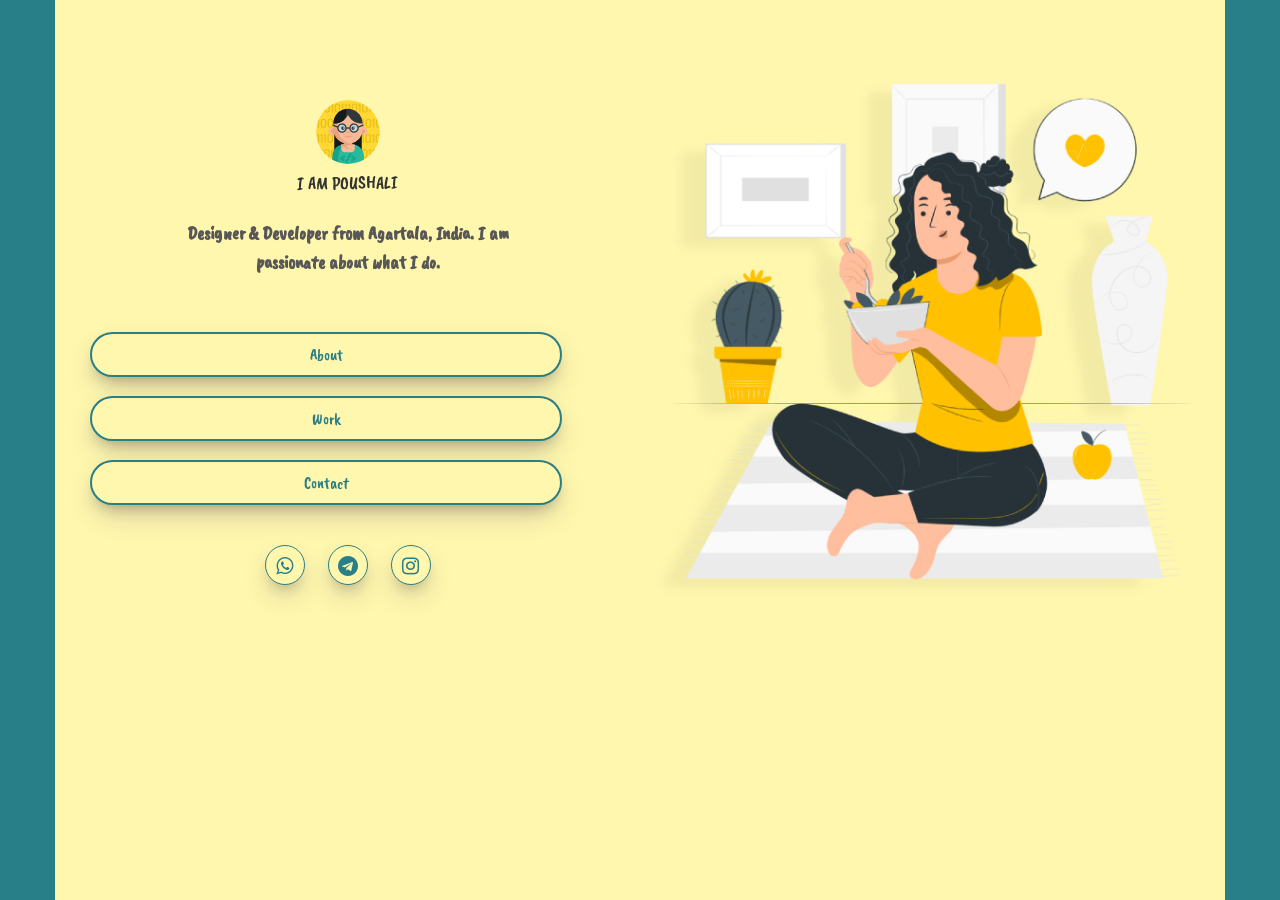
<file: index.html>
<!DOCTYPE html>
<html lang="en">
    <head>
        <meta charset="utf-8">
        <meta http-equiv="X-UA-Compatible" content="IE=edge">
        <meta name="viewport" content="width=device-width, initial-scale=1">

        <title>Poushali Chak</title>
        

        <link rel="stylesheet" type="text/css" href="">
        <link href="assets/css/bootstrap.min.css" rel="stylesheet">
        <link href="assets/css/bootstrap-theme.min.css" rel="stylesheet">
        <link href="assets/css/font-awesome.min.css" rel="stylesheet">
        
        <link href="assets/css/main.css" rel="stylesheet">
        <link rel="icon" href="assets/images/logo.png">
        <link rel="stylesheet" href="https://cdnjs.cloudflare.com/ajax/libs/animate.css/3.5.2/animate.min.css">
        
    </head>

    <body>
        <div id="index">                                           <!-- Index starts here -->
            <div class="container main">
                <div class="row home">
                    <div id = "index_left" class="col-md-6 left">

                         <div class="logo">
                            <img src="assets/images/logo.png">
                            <h4>I am Poushali</h4>
                        </div>
                        <p class="home-description">
                             Designer & Developer from Agartala, India. I am passionate about what I do.
                        </p>
                        <div class="btn-group-vertical custom_btn animated slideinright">
                            <div id="about" class="btn btn-rabbit">About</div>
                            <div id="work" class="btn btn-rabbit">Work</div>
                            <div id="contact" class="btn btn-rabbit">Contact</div>
                        </div>      
                        <div class="social">
                            <a href="https://wa.me/918787311210"><i class="fa fa-whatsapp" aria-hidden="true"></i></a>
                            <a href="https://t.me/PouChak"><i class="fa fa-telegram" aria-hidden="true"></i></a>
                            <a href="https://www.instagram.com/poush.chak/"><i class="fa fa-instagram" aria-hidden="true"></i></a>
                        </div>
                        
                    </div>
                    <div id = "index_right" class="col-md-6 text-center right">
                       <img class="img-responsive img-rabbit" src="assets/images/home.jpg">
                    </div>
                </div>

                
            </div>
        </div>                                                      <!-- index ends here -->

        <div id="about_scroll" class="pages ">                      <!-- about strats here  -->
            <div class="container main">
                <div class="row">
                    <div class="col-md-6 left" id="about_left">
                        

                        <a href="#index" class="btn btn-rabbit back"> <i class="fa fa-angle-left" aria-hidden="true"></i> Back to home </a>
                        <div id="watermark">
                            <h2 class="page-title" text-center>About</h2>
                            <div class="marker">a</div>
                        </div>
                        <p class='subtitle'>Hi, I am Poushali. A web designer, front-end developer and app developer based in Agartala.
                        </p>
                         <p class="info">I lived in tiny but really beautiful state called Tripura, placed on a far northeastern region of India. I grow up here. Got a bachelor of engineering degree in computer science. I love coding, teaching, reading, singing and wondering.. & also love food.. </p> 
                    </div>

                    <div class="col-md-6 right" id="about_right">
                        <img class="img-responsive img-rabbit" src="assets/images/about.jpg"> 
                    </div>
                </div>
            </div>            
        </div>                                                                <!-- About ends here -->


        
        <div id="work_scroll" class="pages">                                  <!-- Work starts here -->
            <div class="container main">
                <div class="row">
                    <div class="col-md-6" id="work_left">
                      <a href="#index" class="btn btn-rabbit back"> <i class="fa fa-angle-left" aria-hidden="true"></i> Back to Home </a>
                        <div id="watermark">
                            <h2 class="page-title" text-center>Work</h2>
                            <div class="marker">w</div>
                        </div>
                        <p class='subtitle'>Here is a little bit about my workings;
                        </p>
                        <p class="info">I design and develop minimalistic, modern, responsive & aesthetic websites and apps. & also teach programming languages like python, java, javascript, c, c++, php; my interest lies in ui/ux, graphics, android apps, web apps and little bit of game development. 
                            <br>My old projects : <a href="https://wepollbypc.netlify.app/">Poll App</a>, 
                            <a href="https://quirkyquiz.netlify.app/">Quiz App</a>, 
                            <a href="https://poushaliscollections.netlify.app/">Portfolio</a>, 
                            <a href="https://imagelab.netlify.app/">Image Manipulatiob App</a>, 
                            <a href="https://weatherviewbypc.netlify.app/">Weather App</a>, 
                            <a href="https://thechroniclesbeta.netlify.app/">News App</a>
                            <a href="https://audiovisualbypou.netlify.app/">Audio visualiser App</a>
                        </p>  
                    </div>

                    <div class="col-md-6" id="work_right">
                        <div id="owl-demo" class="owl-carousel owl-theme">
                            <div class="item"><img class="img-responsive img-rabbit" src="assets/images/work.jpg"></div>
                        </div>
                        
                       
                       
                    </div>
                </div>
            </div>    
        </div>                                                                 <!-- Work ends here  -->


        <div id="contact_scroll" class="pages">                             <!-- Contact starts here -->
            <div class="container main">
                <div class="row">
                    <div class="col-md-6 left" id="contact_left">
                      <a href="#index" class="btn btn-rabbit back"> <i class="fa fa-angle-left" aria-hidden="true"></i> Back to Home </a>
                        <div id="watermark">
                            <h2 class="page-title" text-center>Contact</h2>
                            <div class="marker">c</div>
                        </div>
                        <p class='subtitle'>Drop me a line.
                        </p>
                        <!-- form -->
                        <form action="https://formspree.io/f/moqyykgk"
                            method="POST" class="form_edit"> 
                            <div class="form-group">
                                <input type="name" name="name" class="form-control" id="exampleInputName" placeholder="Name">
                            </div>

                            <div class="form-group">
                            <input type="email" name="_replyto" class="form-control" id="exampleInputEmail1" placeholder="Email">
                            </div>

                            <div class="form-group">
                            <textarea name="message" class="form-control" rows="5" placeholder="Message"></textarea>
                            </div>
                            <button type="submit" class="btn btn-rabbit submit">Send Message</button>
                        </form>  
                    </div>

                    <div class="col-md-6 right" id="contact_right">
                        <img class="img-responsive img-rabbit" src="assets/images/contact.jpg">
                        
                    </div>
                </div>
            </div>
       
            <footer class="text-center">
                <div class="container bottom">
                    <div class="row">
                        <div class="col-sm-12">
                            <p>Made with <i class="fa fa-heartbeat" aria-hidden="true"></i> by P.C.</p>
                        </div>
                    </div>
                </div>
            </footer>
            
        </div>                                                              <!-- Contact ends here -->
        
        <script src="https://ajax.googleapis.com/ajax/libs/jquery/3.1.1/jquery.min.js"></script>
        <script src="assets/js/bootstrap.min.js"></script>
        <script src="assets/js/script.js"></script>
    </body>
</html>
</file>
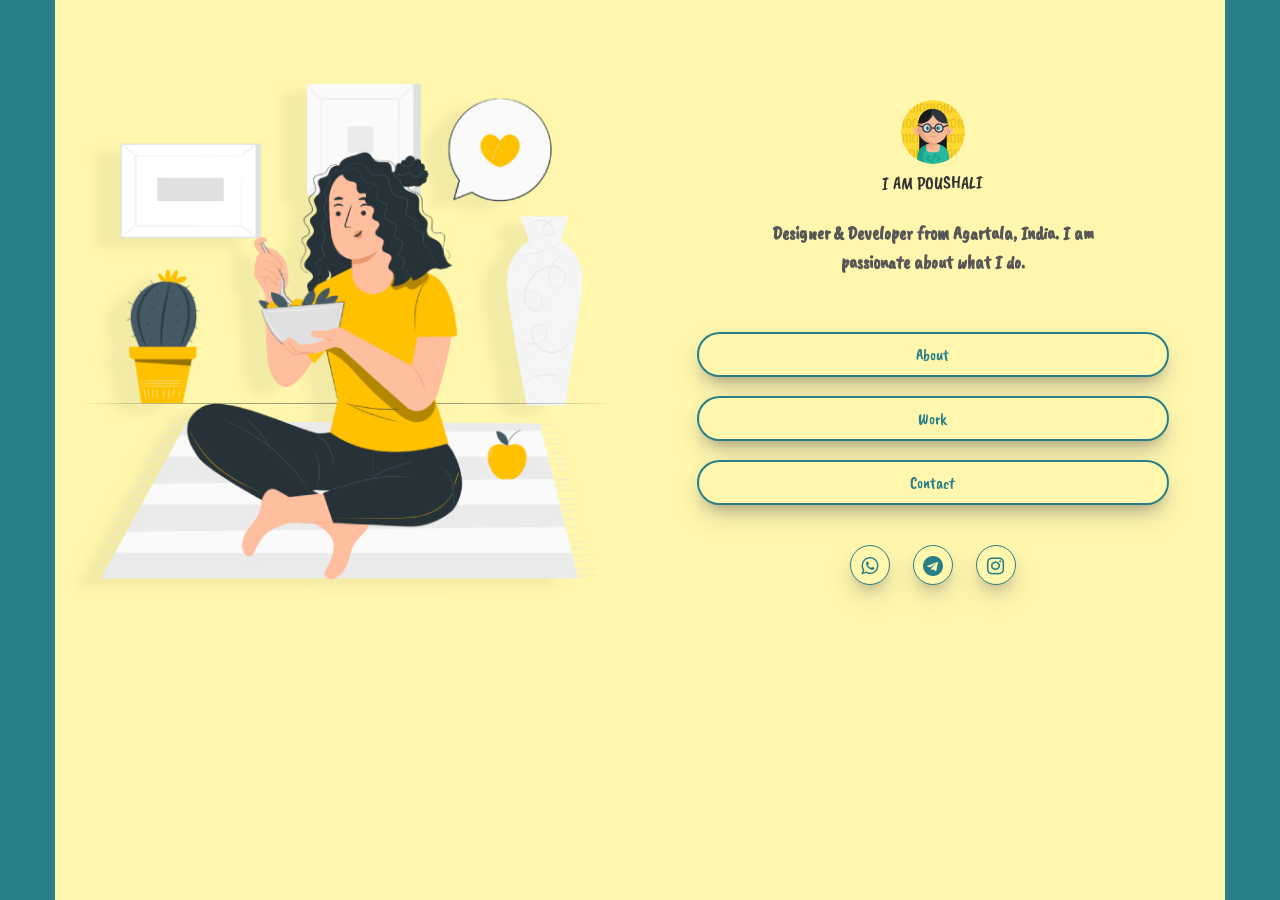
<file: index0.html>
<!DOCTYPE html>
<html lang="en">
    <head>
        <meta charset="utf-8">
        <meta http-equiv="X-UA-Compatible" content="IE=edge">
        <meta name="viewport" content="width=device-width, initial-scale=1">

        <title>Poushali Chak</title>
        

        <link rel="stylesheet" type="text/css" href="">
        <link href="assets/css/bootstrap.min.css" rel="stylesheet">
        <link href="assets/css/bootstrap-theme.min.css" rel="stylesheet">
        <link href="assets/css/font-awesome.min.css" rel="stylesheet">
        
        <link href="assets/css/main.css" rel="stylesheet">
        <link rel="icon" href="assets/images/logo.png">
        <link rel="stylesheet" href="https://cdnjs.cloudflare.com/ajax/libs/animate.css/3.5.2/animate.min.css">
        
    </head>

    <body>
        <div id="index">                                           <!-- Index starts here -->
            <div class="container main">
                <div class="row home">
                    <div id = "index_left" class="col-md-6 left">
                        <img class="img-responsive img-rabbit" src="assets/images/home.jpg">
                    </div>
                    <div id = "index_right" class="col-md-6 text-center right">
                        <div class="logo">
                            <img src="assets/images/logo.png">
                            <h4>I am Poushali</h4>
                        </div>
                        <p class="home-description">
                             Designer & Developer from Agartala, India. I am passionate about what I do.
                        </p>
                        <div class="btn-group-vertical custom_btn animated slideinright">
                            <div id="about" class="btn btn-rabbit">About</div>
                            <div id="work" class="btn btn-rabbit">Work</div>
                            <div id="contact" class="btn btn-rabbit">Contact</div>
                        </div>      
                        <div class="social">
                            <a href="https://wa.me/918787311210"><i class="fa fa-whatsapp" aria-hidden="true"></i></a>
                            <a href="https://t.me/PouChak"><i class="fa fa-telegram" aria-hidden="true"></i></a>
                            <a href="https://www.instagram.com/poush.chak/"><i class="fa fa-instagram" aria-hidden="true"></i></a>
                        </div>
                    </div>
                </div>

                
            </div>
        </div>                                                      <!-- index ends here -->

        <div id="about_scroll" class="pages ">                      <!-- about strats here  -->
            <div class="container main">
                <div class="row">
                    <div class="col-md-6 left" id="about_left">
                        <img class="img-responsive img-rabbit" src="assets/images/about.jpg">
                    </div>

                    <div class="col-md-6 right" id="about_right">
                        <a href="#index" class="btn btn-rabbit back"> <i class="fa fa-angle-left" aria-hidden="true"></i> Back to home </a>
                        <div id="watermark">
                            <h2 class="page-title" text-center>About</h2>
                            <div class="marker">a</div>
                        </div>
                        <p class='subtitle'>Hi, I am Poushali. A web designer, front-end developer and app developer based in Agartala.
                        </p>
                         <p class="info">I lived in tiny but really beautiful state called Tripura, placed on a far northeastern region of India. I grow up here. Got a bachelor of engineering degree in computer science. I love coding, teaching, reading, singing and wondering.. & also love food.. </p>  
                    </div>
                </div>
            </div>            
        </div>                                                                <!-- About ends here -->


        
        <div id="work_scroll" class="pages">                                  <!-- Work starts here -->
            <div class="container main">
                <div class="row">
                    <div class="col-md-6" id="work_left">
                        <div id="owl-demo" class="owl-carousel owl-theme">
                            <div class="item"><img class="img-responsive img-rabbit" src="assets/images/work.jpg"></div>
                        </div>
                    </div>

                    <div class="col-md-6" id="work_right">
                        <a href="#index" class="btn btn-rabbit back"> <i class="fa fa-angle-left" aria-hidden="true"></i> Back to Home </a>
                        <div id="watermark">
                            <h2 class="page-title" text-center>Work</h2>
                            <div class="marker">w</div>
                        </div>
                        <p class='subtitle'>Here is a little bit about my workings;
                        </p>
                        <p class="info">I design and develop minimalistic, modern, responsive & aesthetic websites and apps. & also teach programming languages like python, java, javascript, c, c++, php; my interest lies in ui/ux, graphics, android apps, web apps and little bit of game development. 
                            <br>My current pet project : <a href="https://thechroniclesbeta.netlify.app/">News App</a>
                        </p>
                       
                       
                    </div>
                </div>
            </div>    
        </div>                                                                 <!-- Work ends here  -->


        <div id="contact_scroll" class="pages">                             <!-- Contact starts here -->
            <div class="container main">
                <div class="row">
                    <div class="col-md-6 left" id="contact_left">
                        <img class="img-responsive img-rabbit" src="assets/images/contact.jpg">
                    </div>

                    <div class="col-md-6 right" id="contact_right">
                        <a href="#index" class="btn btn-rabbit back"> <i class="fa fa-angle-left" aria-hidden="true"></i> Back to Home </a>
                        <div id="watermark">
                            <h2 class="page-title" text-center>Contact</h2>
                            <div class="marker">c</div>
                        </div>
                        <p class='subtitle'>Drop me a line.
                        </p>
                        <!-- form -->
                        <form action="https://formspree.io/f/moqyykgk"
                            method="POST" class="form_edit"> 
                            <div class="form-group">
                                <input type="name" name="name" class="form-control" id="exampleInputName" placeholder="Name">
                            </div>

                            <div class="form-group">
                            <input type="email" name="_replyto" class="form-control" id="exampleInputEmail1" placeholder="Email">
                            </div>

                            <div class="form-group">
                            <textarea name="message" class="form-control" rows="5" placeholder="Message"></textarea>
                            </div>
                            <button type="submit" class="btn btn-rabbit submit">Send Message</button>
                        </form>
                    </div>
                </div>
            </div>
       
            <footer class="text-center">
                <div class="container bottom">
                    <div class="row">
                        <div class="col-sm-12">
                            <p>Made with <i class="fa fa-heartbeat" aria-hidden="true"></i> by P.C.</p>
                        </div>
                    </div>
                </div>
            </footer>
            
        </div>                                                              <!-- Contact ends here -->
        
        <script src="https://ajax.googleapis.com/ajax/libs/jquery/3.1.1/jquery.min.js"></script>
        <script src="assets/js/bootstrap.min.js"></script>
        <script src="assets/js/script.js"></script>
    </body>
</html>
</file>
<file: assets/css/main.css>
@import url('https://fonts.googleapis.com/css2?family=Caveat+Brush&family=Permanent+Marker&display=swap');
body{
	background-color:#297F87;
	font-family: 'Caveat Brush', cursive;

}

.main{
	background: #FFF7AE;
}

.home-description{
	font-style: normal;
	font-weight: 600;
	font-family: 'Caveat Brush', cursive;
	font-size: 19px;
    padding-top: 15px;
    padding-bottom: 25px;
    line-height: 29px;

}

.social a i{
	height: 40px;
	width: 40px;
	
	line-height: 40px;
	margin: 0 10px;
	
	font-size: 20px;
	padding-bottom: 20px;
	
	background-color: #FFF7AE;
	color: #297F87 ;
	font-style: normal;
	border: 1px solid #297F87;
	border-radius: 25px !important;
	transition: all 0.4s ease-in-out;

	
	
	box-shadow: rgba(50, 50, 93, 0.25) 0px 13px 27px -5px, rgba(0, 0, 0, 0.3) 0px 8px 16px -8px;
	}

.social a:hover i{
	

	color: #DF2E2E;
	background-color: #F6D167;
	border-color: #F6D167;
	box-shadow: rgba(0, 0, 0, 0.25) 0px 14px 28px, rgba(0, 0, 0, 0.22) 0px 10px 10px;



	}


@media (min-width: 778px)
{
		.main{
			height: 100vh;
			overflow: hidden;

		}

		

		.btn-group-vertical{
    		padding: 20px;
    		align-items: center;
    	}

    	.info{
			font-family: 'Caveat Brush', cursive;
			line-height: 28px;
		    font-size: 18px;
		    padding-top: 15px;
		    text-align: center;
		    padding-right: 50px;
		   

		}
		
		.home-description{
			padding-right: 90px;
			padding-left: 90px;
			text-align: center;
			align-items: center;
			
		}
}








}

	



.img-rabbit{
	width: 100%;
	
}
.btn-rabbit{
	background-color: #FFF7AE;
	text-align: center;
	align-items: center;
	color: #297F87 ;
	font-style: normal;
	border: 2px solid #297F87;
	border-radius: 25px !important;
	transition: all 0.4s ease-in-out;
	margin-bottom: 20px;

	font-family: 'Caveat Brush', cursive;
	font-size: 16px;
	box-shadow: rgba(50, 50, 93, 0.25) 0px 13px 27px -5px, rgba(0, 0, 0, 0.3) 0px 8px 16px -8px;
	
	}

.btn-rabbit:hover{
	color: #DF2E2E;
	background-color: #F6D167;
	border-color: #F6D167;
	box-shadow: rgba(0, 0, 0, 0.25) 0px 14px 28px, rgba(0, 0, 0, 0.22) 0px 10px 10px;
	}

p{
	color: #585757;
	font-size: 16px;

	
}

.page-title{
	text-transform: uppercase;
	/*font-family: 'Josefin Sans';*/
	font-family: 'Caveat Brush', cursive;
}

/*Home Style*/
.logo{
	padding-top: 100px;
	text-transform: uppercase;
	font-size: 24px;
	align-items: center;
	text-align: center;
}

.logo h4{
	font-family: 'Caveat Brush', cursive;
}

@keyframes float {
					0% {
						box-shadow: 0 5px 15px 0px rgba(0,0,0,0.6);
						transform: translatey(0px);
					}
					50% {
						box-shadow: 0 25px 15px 0px rgba(0,0,0,0.2);
						transform: translatey(-50px);
					}
					100% {
						box-shadow: 0 5px 15px 0px rgba(0,0,0,0.6);
						transform: translatey(0px);
					}
				}
		@keyframes logobg {
			  0%,
			  25% {
			    background-color:#d8d8d8;
			  }

			  50%,
			  75% {
			     background-color: #f3f3f3;
			  }

			  80%,100% {
			     background-color: #ffffff;
			  }
			}



.logo img{
	cursor: pointer;
	border-radius: 100%;
			background-color: transparent;
			-webkit-transition: all 0.7s linear;
			-webkit-transform: rotate(6.28rad);
			transition: all 0.7s;
			transform: rorate(6.28rad);
			transform: translatey(0px);
	animation: float 6s ease-in-out infinite;


}


footer{
	padding: 22px 0 10px 0;
	font-style: italic;

	}


.back{
    width: 170px;    
  	font-family: 'Caveat Brush', cursive;
    font-size: 17px;
    font-style: italic;
    vertical-align: middle;
    text-align: center;
    display: block;
    clear: both;
    margin-top: 70px;	 
}

.back i{
	margin-left: -40px;
    margin-right: 17px;
    font-size: 20px;
}


.form-control{
	margin-top: 30px;
	width: 75%;

}

.btn{
	padding: 10px 60px;
	height: 45px;
	font-size: 16px;
align-items: center;
text-align: center;
}

.btn-group-vertical{
	font-family: 'Caveat Brush', cursive;
align-items: center;
text-align: center;
width: 40vw;
    /*font-family: "Josefin Sans"; */   
}
@media (max-width: 950px){
	.btn-group-vertical{
		width: 90vw;
		text-align: center;
		align-items: center;
		padding-left: 2%;
	}
}

.about{
	font-family: 'Caveat Brush', cursive;
	/*font-family: "Josefin Sans";*/
	/*margin-top: 35px;*/
	/*margin-bottom: 25px;*/
	font-size: 32px;
	
}
.form-control{
	font-style: italic;
	border-radius: 0;
	font-family: 'Caveat Brush', cursive;
	font-size: 16px;
}

.page-title{
	
	font-size: 32px;
	/*font-family: "Josefin Sans";*/
	font-family: 'Permanent Marker', cursive;
}

.fa-heartbeat{
	    color: #bb9e7d;
}

::selection {
	color: #fff;
   	background-color: #bb9e7d;
}

.bottom{
	padding-right: 20px;
}

.page-title{
	position: relative;
	display: inline-block;
}

.page-title:after,.page-title:before{
	content: '';
	position: absolute;
	height: 1px;
	background-color: black;
	left: 0;
	margin: 2px;
}

.social{
	padding-bottom: 15px;
	align-items: center;
	text-align: center;
}

.submit{
	font-family: 'Caveat Brush', cursive;
	
	font-size: 16px;
}

.subtitle{
	font-style: italic;
	font-weight: 600;
	font-size: 20px;
	color: #3b3b3b;
	line-height: 28px;
	font-family: 'Caveat Brush', cursive;
	margin-top: 15px;
	margin-bottom: 20px;
	padding-right: 40px;

	}
.page-title:after{
	width: 75%;
	top: -9px;

}

.page-title:before{
	width: 40%;
	bottom: -7px;
}

#watermark .marker{
	position: absolute;
	font-size: 60px;
	opacity: 0.1;
	/*font-family: "Josefin Sans";*/
	font-family: 'Permanent Marker', cursive;
	text-transform: uppercase;
	left: 0;
	top: -5px;
}

#watermark{
	position: relative;
}

.item{
	
	background-color: #313131;
	color: #f9f9f9;
}

#owl-demo .item img{
    display: block;
    width: 100%;
    height: auto;
    /*margin-left: 0px;*/
}

.owl-theme .owl-controls {
    margin-top: 10px;
    margin-right: 10px;
    text-align: center;
    width: 100%;
    position: absolute;
    top: calc(44% - 40px);
		}

.owl-next{
	right: 0;
	padding-right: 1px;

}

.owl-prev{
	left: 0;
	padding-left: 1px;
}



.owl-theme .owl-controls .owl-nav [class*=owl-]{
	position: absolute;
	border-radius: 0px;
	font-size: 21px;
	padding: 15px 20px;
	margin: 0px;
	background-color: #fff; 

}

.owl-theme .owl-controls .owl-nav [class*=owl-] i{
	color: #333;
	
}

.owl-theme .owl-controls .owl-nav [class*=owl-]:hover{
	background-color: #bb9e7d;
	border-color: #bb9e7d;
}
.owl-theme .owl-controls .owl-nav [class*=owl-]:hover i{
	color: #fff;
}
@media (max-width: 1024px) and (orientation: landscape){
	.main{
		height: auto;
	}
}
.custom_btn{
  -vendor-animation-duration: 3s;
  -vendor-animation-delay: 2s;
  -vendor-animation-iteration-count: infinite;
}
.show{
	display: block;
}
</file>
